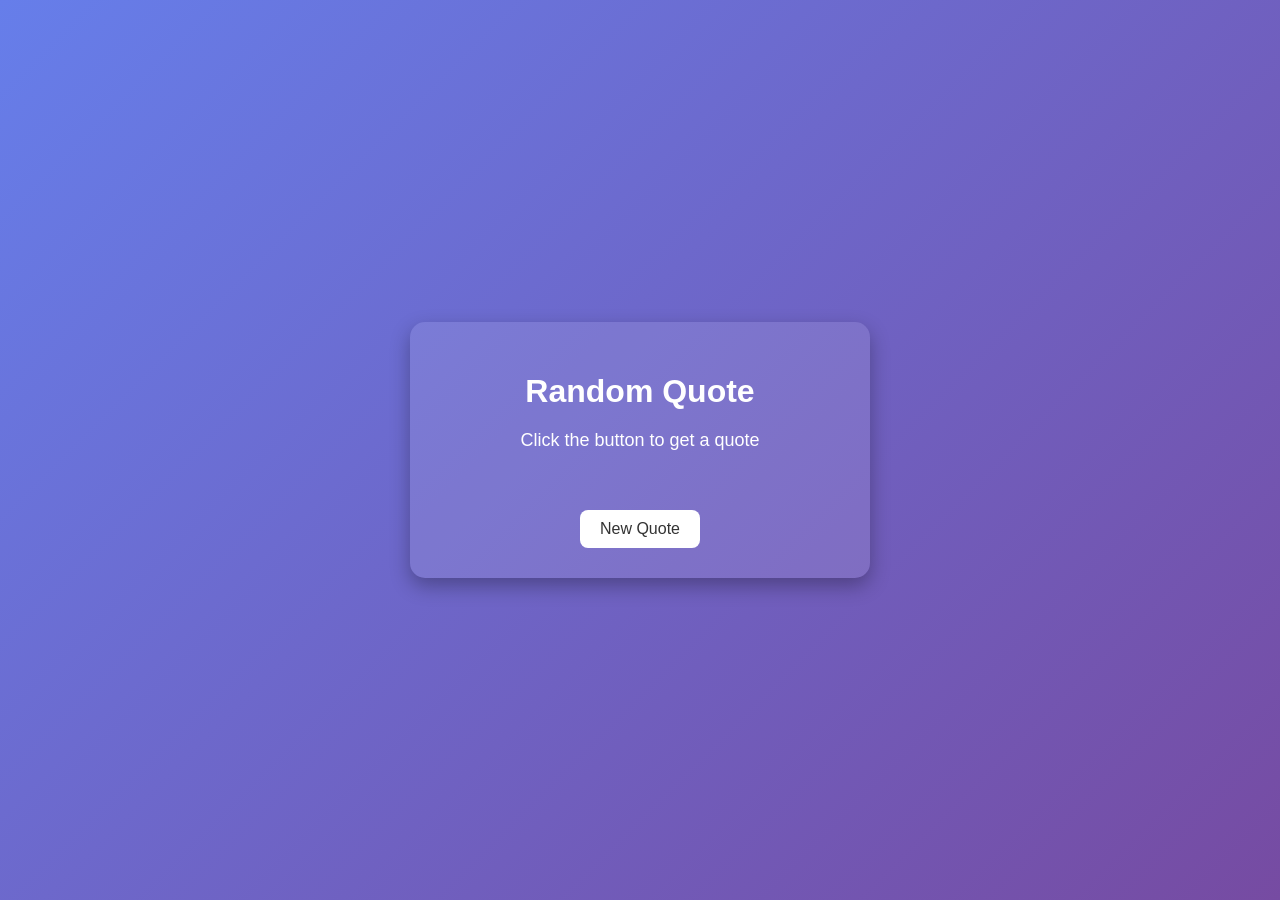
<file: 1_quotegenerator/index.html>
<!DOCTYPE html>
<html lang="en">
<head>
  <meta charset="UTF-8">
  <title>Random Quote Generator</title>
  <link rel="stylesheet" href="style.css">
</head>
<body>

  <div class="container">
    <h1>Random Quote</h1>
    <p id="quote">Click the button to get a quote</p>
    <button id="btn">New Quote</button>
  </div>

  <script src="script.js"></script>
</body>
</html>
</file>
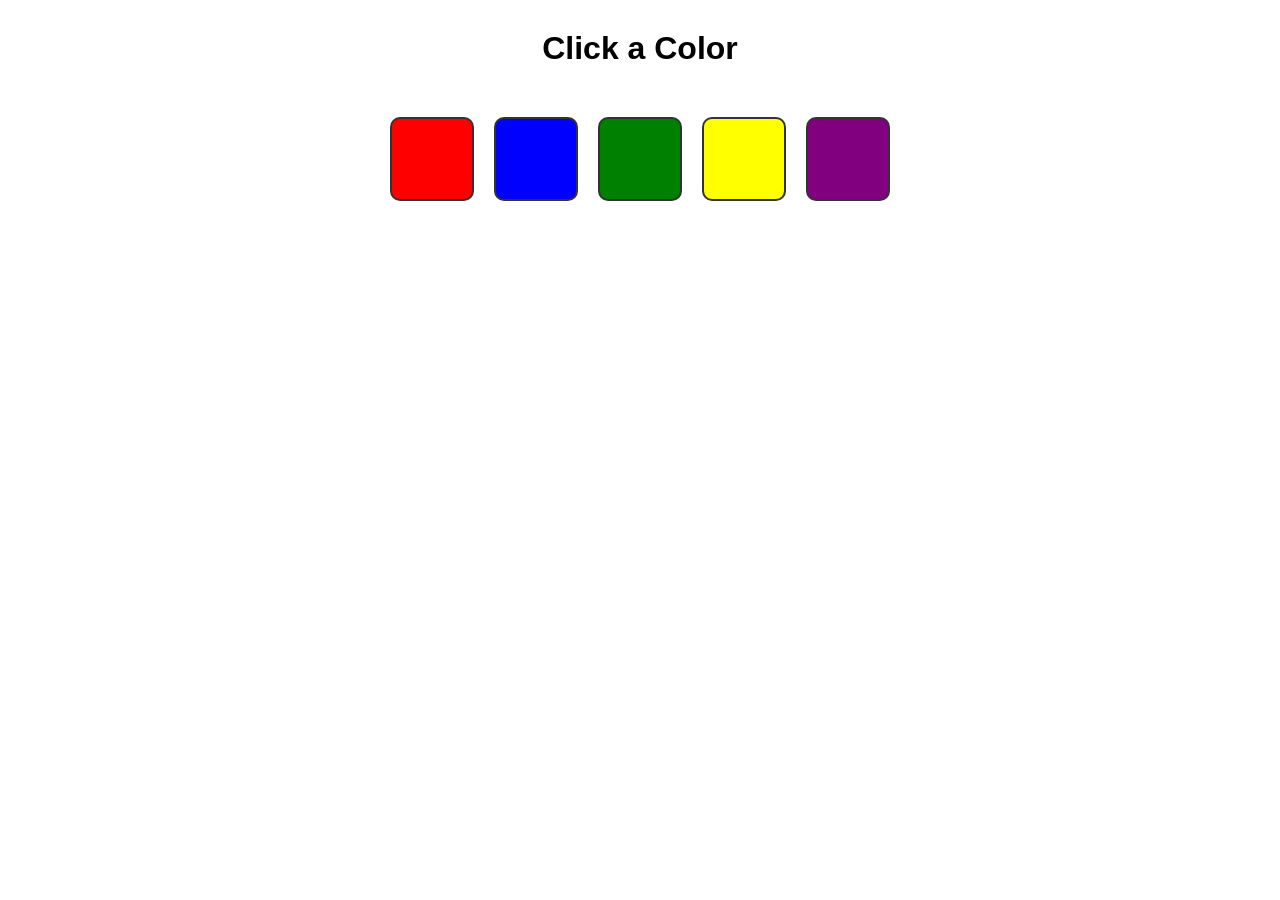
<file: 2_backgroundColor/index.html>
<!DOCTYPE html>
<html lang="en">
<head>
  <meta charset="UTF-8">
  <title>Color Picker</title>
  <link rel="stylesheet" href="style.css">
</head>
<body>

  <h1>Click a Color</h1>

  <div id="parent">
    <div class="box" id="red"></div>
    <div class="box" id="blue"></div>
    <div class="box" id="green"></div>
    <div class="box" id="yellow"></div>
    <div class="box" id="purple"></div>
  </div>

  <script src="script.js"></script>
</body>
</html>
</file>
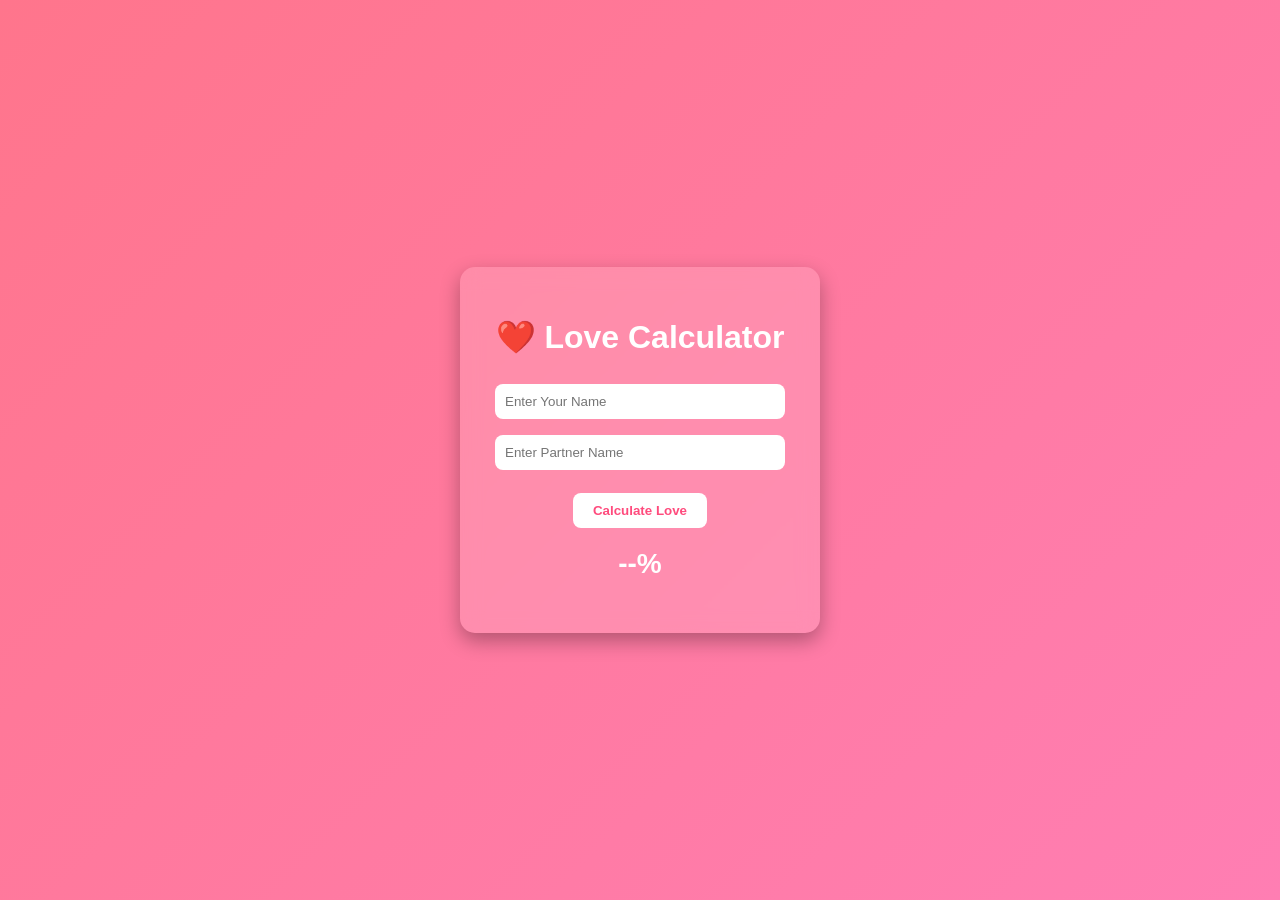
<file: 3_loveCalculator/index.html>
<!DOCTYPE html>
<html lang="en">
<head>
  <meta charset="UTF-8">
  <title>Love Calculator ❤️</title>
  <link rel="stylesheet" href="style.css">
</head>
<body>

  <div class="container">
    <h1>❤️ Love Calculator</h1>

    <input type="text" id="name1" placeholder="Enter Your Name">
    <input type="text" id="name2" placeholder="Enter Partner Name">

    <button id="btn">Calculate Love</button>

    <h2 id="result">--%</h2>
    <p id="message"></p>
  </div>

  <script src="script.js"></script>
</body>
</html>
</file>
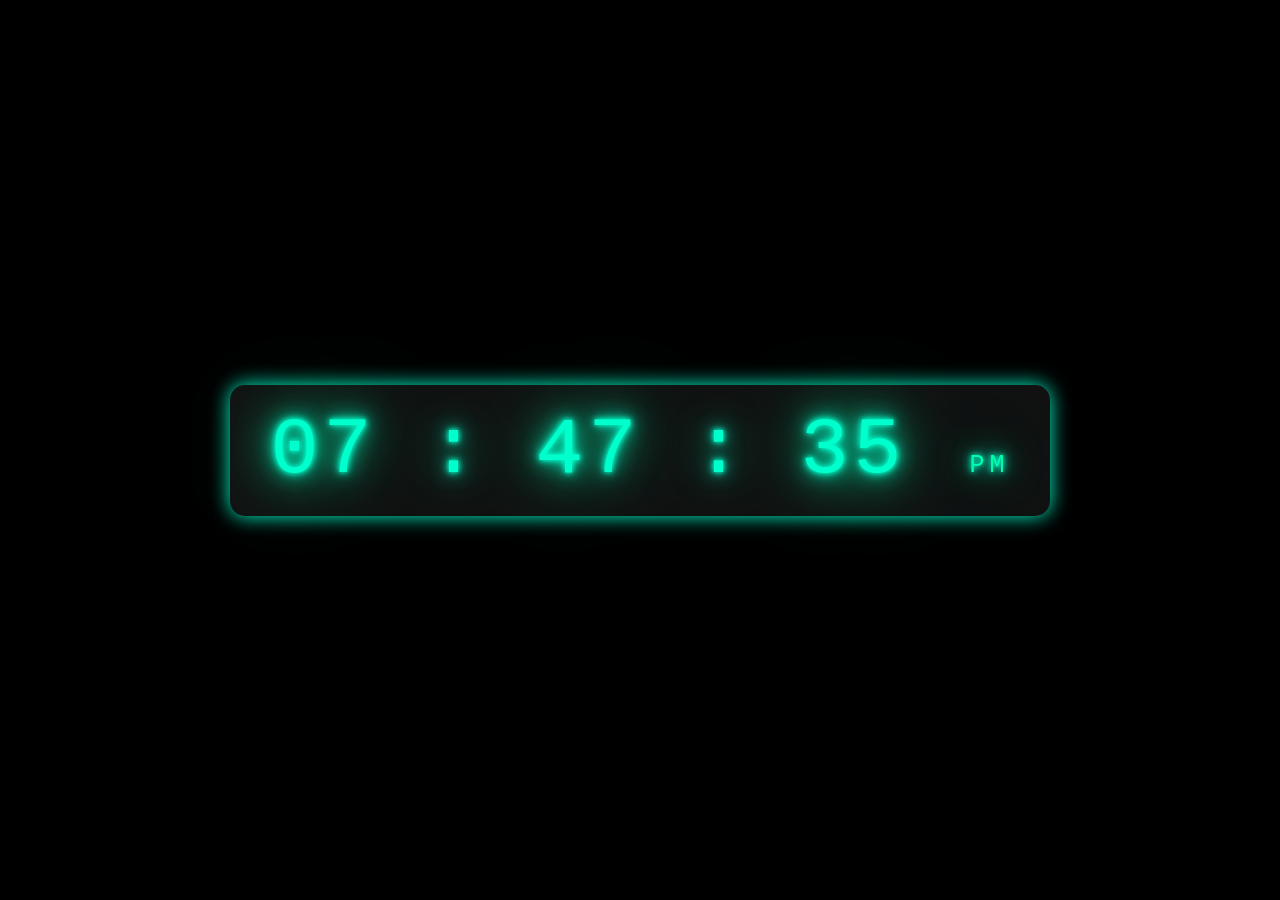
<file: 4_digitalClock/index.html>
<!DOCTYPE html>
<html lang="en">
<head>
  <meta charset="UTF-8">
  <title>LED Digital Clock</title>
  <link rel="stylesheet" href="style.css">
</head>
<body>

  <div class="clock">
    <span id="hours">00</span>
    <span class="colon">:</span>
    <span id="minutes">00</span>
    <span class="colon">:</span>
    <span id="seconds">00</span>
     <span id="period">AM</span>
  </div>

  <script src="script.js"></script>
</body>
</html>
</file>
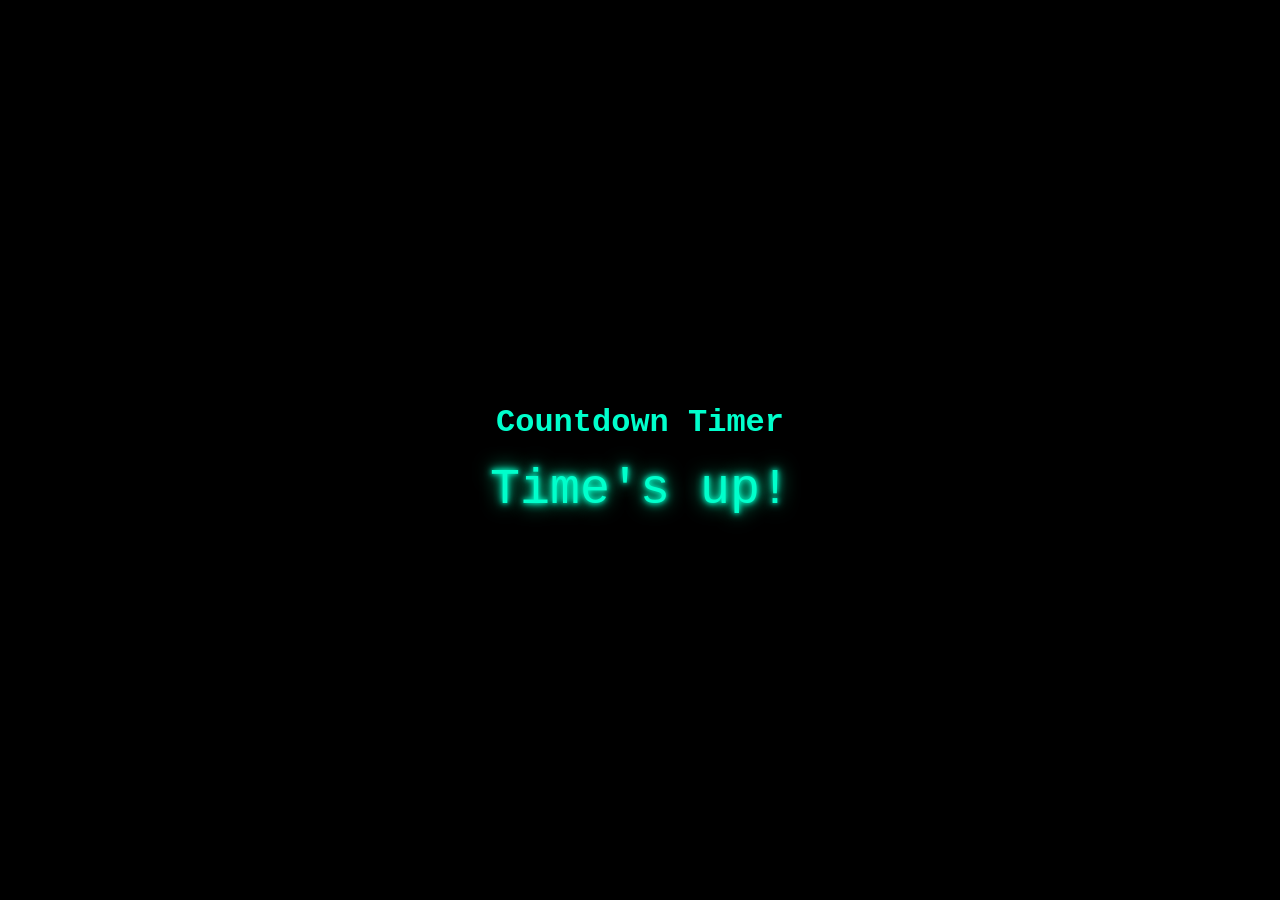
<file: 5_countdowntimer/index.html>
<!DOCTYPE html>
<html lang="en">
<head>
  <meta charset="UTF-8">
  <title>Countdown Timer</title>
  <link rel="stylesheet" href="style.css">
</head>
<body>

  <div class="container">
    <h1>Countdown Timer</h1>
    <div class="countdown">
      <span id="days">00</span>d :
      <span id="hours">00</span>h :
      <span id="minutes">00</span>m :
      <span id="seconds">00</span>s
    </div>
  </div>

  <script src="script.js"></script>
</body>
</html>
</file>
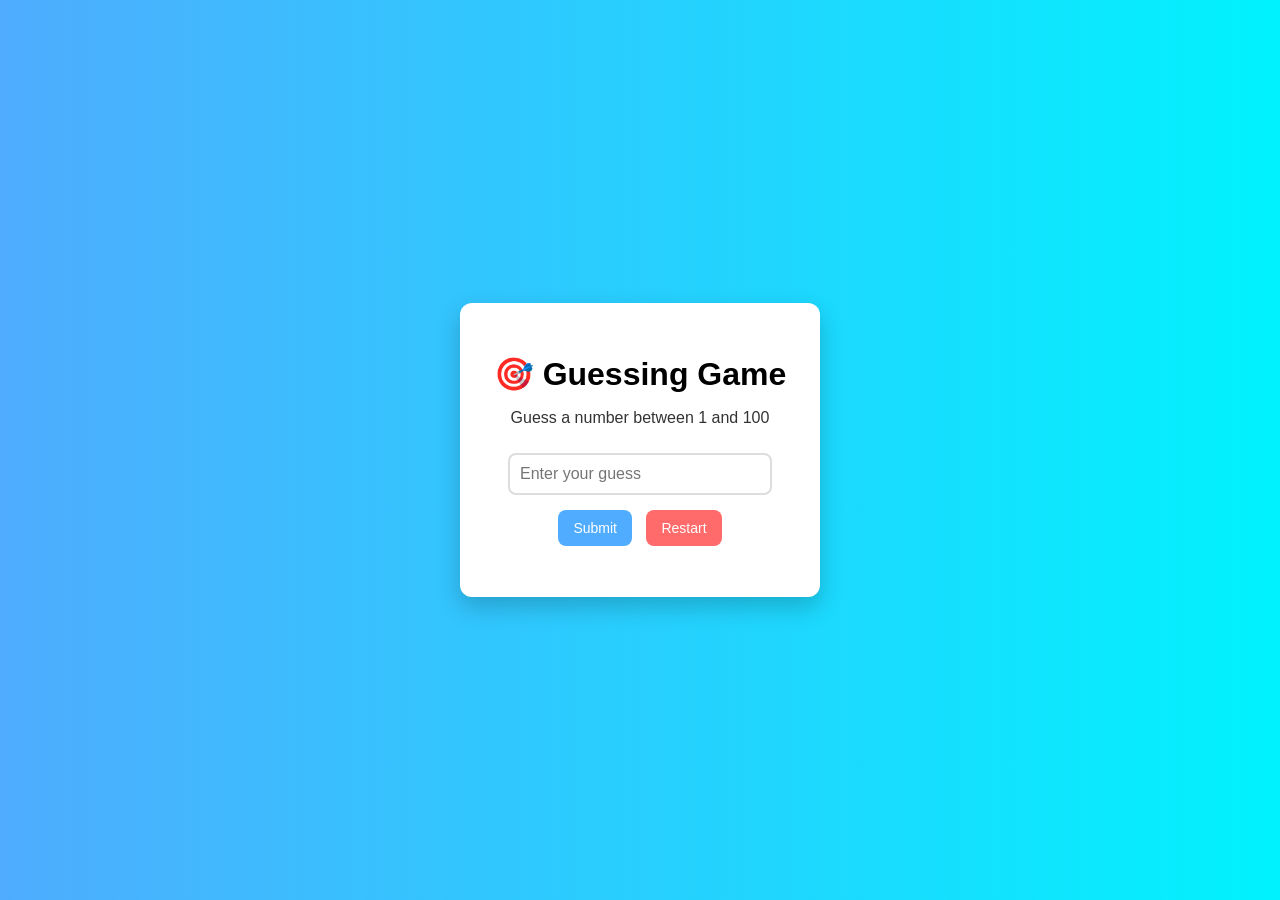
<file: guessgame/index.html>
<!DOCTYPE html>
<html lang="en">
<head>
    <title>Guessing Game</title>
    <link rel="stylesheet" href="style.css">
</head>
<body>

<div class="container">
    <h1>🎯 Guessing Game</h1>
    <p>Guess a number between 1 and <span id="maxNum">100</span></p>

    <input type="number" id="guessInput" placeholder="Enter your guess">
    <button id="submitBtn">Submit</button>
    <button id="resetBtn">Restart</button>

    <p id="message"></p>
      <script src="script.js"></script>
</div>

</body>
</html>
</file>
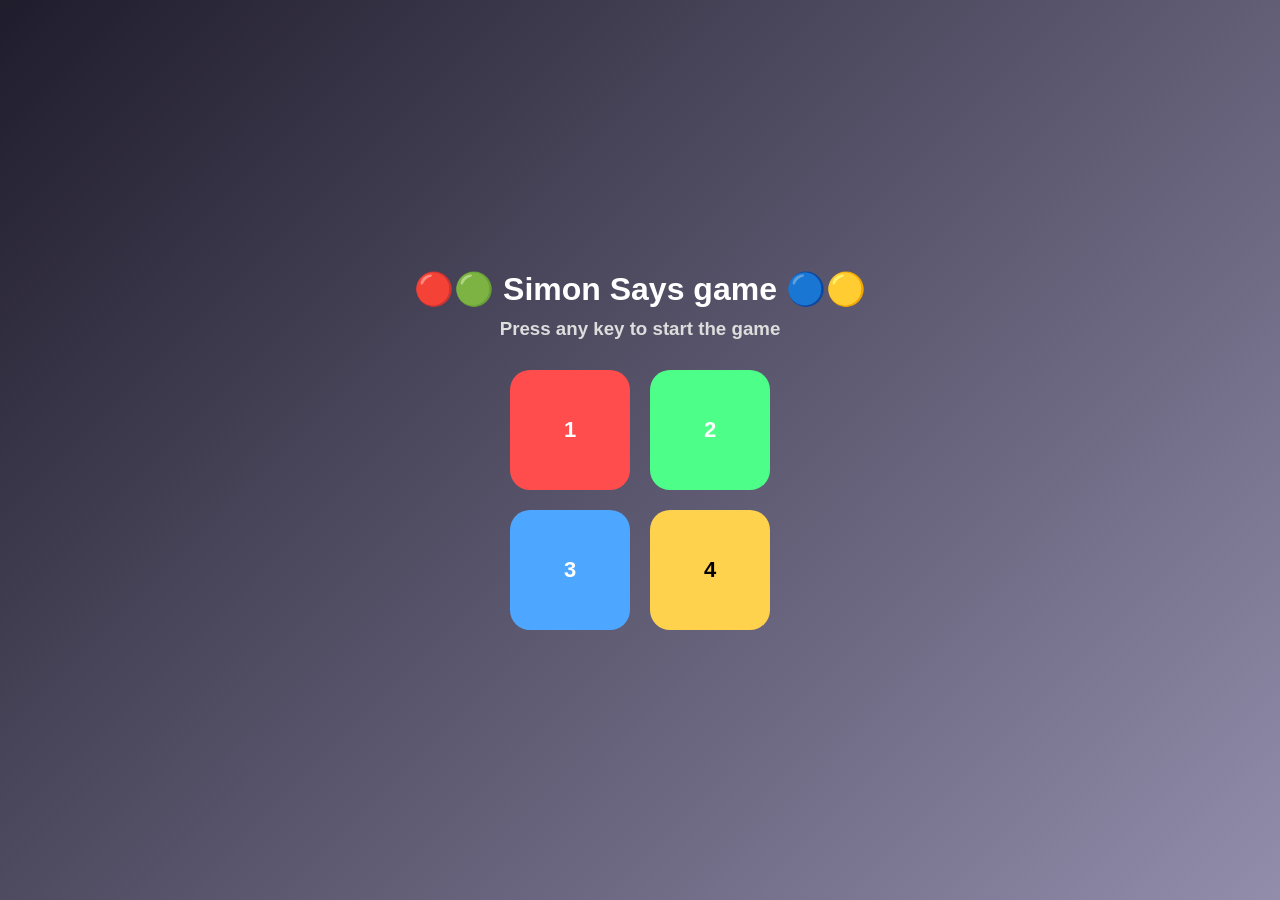
<file: simon_says/index.html>
<!DOCTYPE html>
<html lang="en">
<head>
    <meta charset="UTF-8">
    <meta name="viewport" content="width=device-width, initial-scale=1.0">
    <title>GAME</title>
    <link rel="stylesheet" href="style.css"/>
</head>
<body>
    <h1>🔴🟢 Simon Says game 🔵🟡 </h1>
    <h3>Press any key to start the game </h3>
    <div></div>
   
    <div class="btn-container">
        <div class="btn red">1</div>
        <div class="btn green">2</div>
        <div class="btn blue">3</div>
        <div class="btn yellow">4</div>
    </div>
     <script src="script.js"></script>
</body>
</html>
</file>
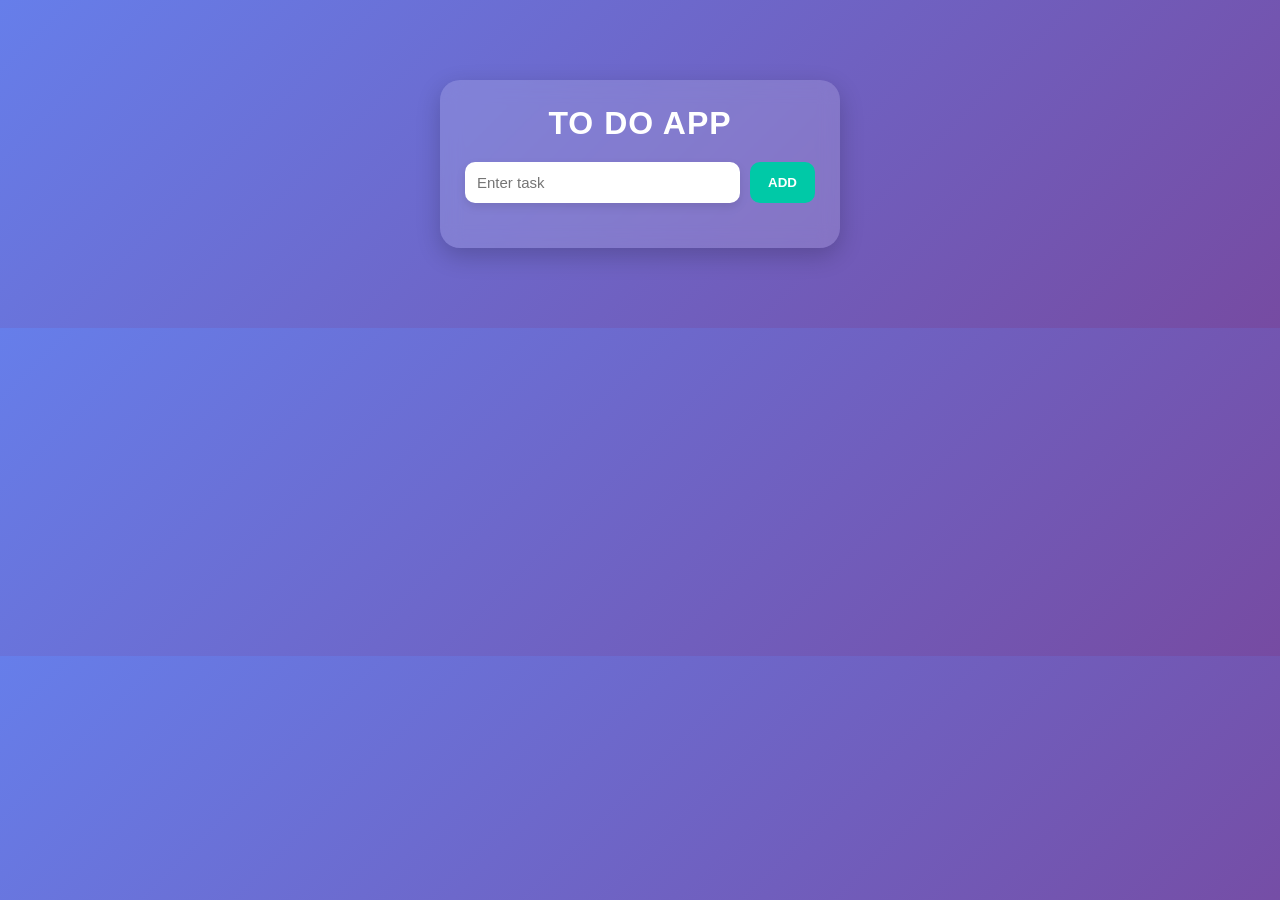
<file: todolist/index.html>
<!DOCTYPE html>
<html lang="en">
<head>
    <meta charset="UTF-8">
    <meta name="viewport" content="width=device-width, initial-scale=1.0">
    <title>TODO LIST</title>
    <link rel="stylesheet" href="style.css"/>
</head>
<body>
    <div class="app">
      <h1>TO DO APP</h1>
      <div class="input-container">
         <input placeholder="Enter task"/>
        <button>ADD</button>
        
      </div>
      <ol></ol>
    </div>  
   
   
   <script src="script.js"></script>       
</body>
</html>
</file>
<file: 1_quotegenerator/style.css>
body {
  margin: 0;
  font-family: Arial, sans-serif;
  background: linear-gradient(135deg, #667eea, #764ba2);
  height: 100vh;
  display: flex;
  align-items: center;
  justify-content: center;
  color: white;
}

.container {
  text-align: center;
  background: rgba(255, 255, 255, 0.1);
  padding: 30px;
  border-radius: 15px;
  width: 400px;
  box-shadow: 0 8px 20px rgba(0,0,0,0.3);
}

h1 {
  margin-bottom: 20px;
}

#quote {
  font-size: 18px;
  margin: 20px 0;
  min-height: 60px;
}

button {
  padding: 10px 20px;
  border: none;
  border-radius: 8px;
  background: #ffffff;
  color: #333;
  cursor: pointer;
  font-size: 16px;
  transition: 0.3s;
}

button:hover {
  background: #f1f1f1;
}
</file>
<file: 2_backgroundColor/style.css>
body {
  margin: 0;
  font-family: Arial, sans-serif;
  text-align: center;
  transition: background-color 0.4s ease;
}

h1 {
  margin-top: 30px;
}

#parent {
  display: flex;
  justify-content: center;
  gap: 20px;
  margin-top: 50px;
}

.box {
  width: 80px;
  height: 80px;
  border-radius: 10px;
  cursor: pointer;
  border: 2px solid #333;
}

/* Individual colors */
#red {
  background-color: red;
}

#blue {
  background-color: blue;
}

#green {
  background-color: green;
}

#yellow {
  background-color: yellow;
}

#purple {
  background-color: purple;
}
</file>
<file: 3_loveCalculator/style.css>
body {
  margin: 0;
  font-family: Arial, sans-serif;
  background: linear-gradient(135deg, #ff758c, #ff7eb3);
  height: 100vh;
  display: flex;
  justify-content: center;
  align-items: center;
  color: white;
}

.container {
  background: rgba(255, 255, 255, 0.15);
  padding: 30px;
  border-radius: 15px;
  text-align: center;
  width: 300px;
  backdrop-filter: blur(10px);
  box-shadow: 0 8px 20px rgba(0,0,0,0.3);
}

h1 {
  margin-bottom: 20px;
}

input {
  width: 90%;
  padding: 10px;
  margin: 8px 0;
  border: none;
  border-radius: 8px;
  outline: none;
}

button {
  margin-top: 15px;
  padding: 10px 20px;
  border: none;
  border-radius: 8px;
  background: white;
  color: #ff4b7d;
  font-weight: bold;
  cursor: pointer;
  transition: 0.3s;
}

button:hover {
  background: #ffe3ea;
}

#result {
  margin-top: 20px;
  font-size: 28px;
}

#message {
  margin-top: 10px;
  font-size: 16px;
}
</file>
<file: 4_digitalClock/style.css>
body {
  margin: 0;
  height: 100vh;
  background: black;
  display: flex;
  justify-content: center;
  align-items: center;
  font-family: 'Courier New', monospace;
}

.clock {
  font-size: 80px;
  color: #00ffcc;
  text-shadow: 
    0 0 5px #00ffcc,
    0 0 10px #00ffcc,
    0 0 20px #00ffcc,
    0 0 40px #00ffaa,
    0 0 80px #00ffaa;
  background: #111;
  padding: 20px 40px;
  border-radius: 15px;
  box-shadow: 0 0 20px #00ffcc;
  letter-spacing: 5px;
}
#period {
  font-size: 25px;
  margin-left: 10px;
  color: #00ffaa;
}
.colon {
  animation: blink 1s infinite;
}

@keyframes blink {
  0% { opacity: 1; }
  50% { opacity: 0; }
  100% { opacity: 1; }
}
</file>
<file: 5_countdowntimer/style.css>
body {
  margin: 0;
  height: 100vh;
  background: black;
  display: flex;
  justify-content: center;
  align-items: center;
  font-family: 'Courier New', monospace;
  color: #00ffcc;
}

.container {
  text-align: center;
}

h1 {
  margin-bottom: 20px;
}

.countdown {
  font-size: 50px;
  text-shadow: 
    0 0 5px #00ffcc,
    0 0 10px #00ffcc,
    0 0 20px #00ffaa;
}
</file>
<file: guessgame/style.css>
body {
    margin: 0;
    padding: 0;
    font-family: Arial, sans-serif;
    background: linear-gradient(to right, #4facfe, #00f2fe);
    height: 100vh;
    display: flex;
    justify-content: center;
    align-items: center;
}

.container {
    background: white;
    padding: 30px;
    border-radius: 12px;
    text-align: center;
    box-shadow: 0 10px 25px rgba(0, 0, 0, 0.2);
    width: 300px;
}

h1 {
    margin-bottom: 10px;
}

p {
    color: #333;
}

input {
    width: 80%;
    padding: 10px;
    margin: 10px 0;
    border: 2px solid #ddd;
    border-radius: 8px;
    outline: none;
    font-size: 16px;
}

input:focus {
    border-color: #4facfe;
}

button {
    padding: 10px 15px;
    margin: 5px;
    border: none;
    border-radius: 8px;
    cursor: pointer;
    font-size: 14px;
    transition: 0.3s;
}

#submitBtn {
    background-color: #4facfe;
    color: white;
}

#submitBtn:hover {
    background-color: #3a8be0;
}

#resetBtn {
    background-color: #ff6b6b;
    color: white;
}

#resetBtn:hover {
    background-color: #e55050;
}

#message {
    margin-top: 15px;
    font-weight: bold;
}
</file>
<file: simon_says/style.css>
/* Reset */
* {
    margin: 0;
    padding: 0;
    box-sizing: border-box;
    font-family: "Segoe UI", sans-serif;
}

/* Background */
body {
    height: 100vh;
    background: linear-gradient(135deg, #1f1c2c, #928dab);
    display: flex;
    flex-direction: column;
    align-items: center;
    justify-content: center;
}

/* Heading */
h1 {
    color: white;
    margin-bottom: 10px;
    text-align: center;
}

h3 {
    color: #ddd;
    margin-bottom: 30px;
    text-align: center;
}

/* Button container (grid layout) */
.btn-container {
    display: grid;
    grid-template-columns: repeat(2, 120px);
    grid-gap: 20px;
}

/* Buttons (Simon pads) */
.btn {
    height: 120px;
    width: 120px;
    border-radius: 20px;
    cursor: pointer;
    display: flex;
    align-items: center;
    justify-content: center;
    font-size: 22px;
    color: white;
    font-weight: bold;
    transition: 0.2s;
}

/* Colors (Simon style) */
.btn:nth-child(1) {
    background: #ff4d4d; /* red */
}

.btn:nth-child(2) {
    background: #4dff88; /* green */
}

.btn:nth-child(3) {
    background: #4da6ff; /* blue */
}

.btn:nth-child(4) {
    background: #ffd24d; /* yellow */
    color: black;
}

/* Hover effect */
.btn:hover {
    transform: scale(1.05);
}

/* Active flash effect (for game logic later) */
.active {
    opacity: 0.6;
    transform: scale(1.1);
    box-shadow: 0 0 20px white;
}
/* Game flash (white) */
.gameflash {
    background-color: white !important;
}

/* User flash (green) */
.userflash {
    background-color: limegreen !important;
}
</file>
<file: todolist/style.css>
/* Reset */
* {
    margin: 0;
    padding: 0;
    box-sizing: border-box;
    font-family: "Segoe UI", sans-serif;
}

/* Background */
body {
    background: linear-gradient(135deg, #667eea, #764ba2);
}

/* Main App Container (Glass Effect) */
.app {
    width: 400px;
    margin: 80px auto;
    padding: 25px;
    border-radius: 20px;
    background: rgba(255, 255, 255, 0.15);
    backdrop-filter: blur(10px);
    box-shadow: 0 8px 25px rgba(0,0,0,0.2);
}

/* Heading */
h1 {
    text-align: center;
    color: white;
    margin-bottom: 20px;
    letter-spacing: 1px;
}

/* Input Section */
.input-container {
    display: flex;
    gap: 10px;
    margin-bottom: 20px;
}

input {
    flex: 1;
    padding: 12px;
    border-radius: 10px;
    border: none;
    outline: none;
    font-size: 15px;
    box-shadow: 0 4px 10px rgba(0,0,0,0.1);
}

/* Input focus effect */
input:focus {
    box-shadow: 0 0 0 2px #00c9a7;
}

/* Add Button */
button {
    padding: 12px 18px;
    border: none;
    border-radius: 10px;
    background: #00c9a7;
    color: white;
    font-weight: bold;
    cursor: pointer;
    transition: 0.3s;
}

button:hover {
    background: #00a58c;
    transform: scale(1.05);
}

button:active {
    transform: scale(0.95);
}

/* Task List */
ol {
    list-style: none;
    max-height: 250px;
    overflow-y: auto;
    padding-right: 5px;
}

/* Task Item */
li {
    background: white;
    padding: 12px;
    border-radius: 10px;
    margin-bottom: 12px;
    display: flex;
    justify-content: space-between;
    align-items: center;
    box-shadow: 0 6px 15px rgba(0,0,0,0.1);
    transition: 0.3s;
    animation: fadeIn 0.3s ease;
}

/* Hover effect */
li:hover {
    transform: translateY(-3px);
}

/* Delete Button */
.delete {
    background: #ff6b6b;
    padding: 6px 12px;
    border-radius: 8px;
    font-size: 12px;
}

.delete:hover {
    background: #e63946;
}

/* Animation */
@keyframes fadeIn {
    from {
        opacity: 0;
        transform: translateY(10px);
    }
    to {
        opacity: 1;
        transform: translateY(0);
    }
}
</file>
